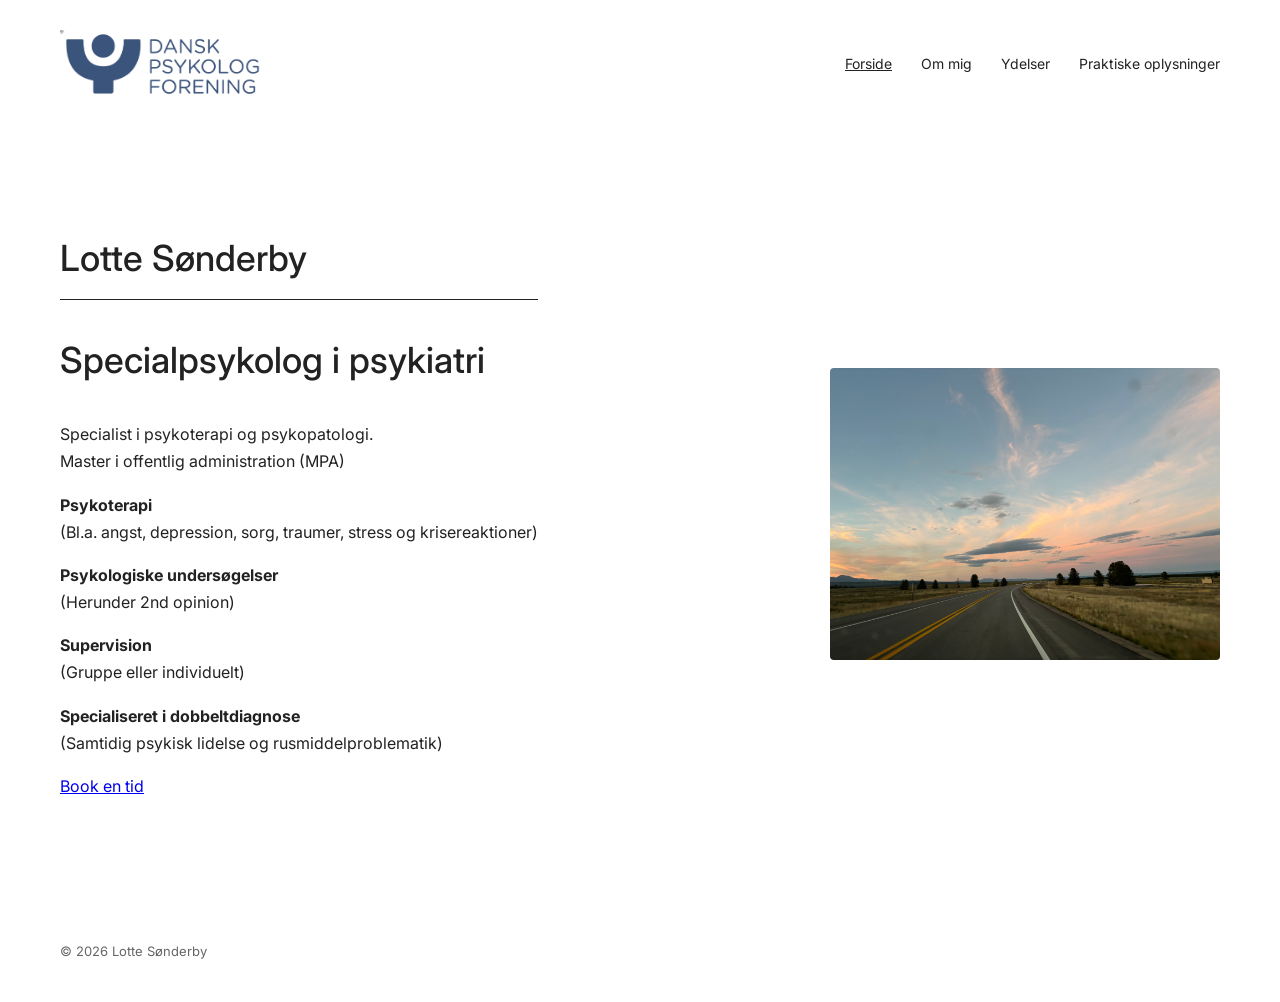
<file: index.html>
<!DOCTYPE html>
<html lang="da">
<head>
  <meta charset="UTF-8">
  <title>Forside</title>

  <link href="https://fonts.googleapis.com/css2?family=Inter:wght@300;400;500;600&display=swap" rel="stylesheet">
  <link rel="stylesheet" href="style.css">
</head>

<body>

<nav class="nav-minimal">
  <div class="nav-left">
    <img src="logo.png" alt="Logo">
  </div>

  <div class="nav-right">
    <a href="index.html" class="active">Forside</a>
    <a href="about.html">Om mig</a>
    <a href="services.html">Ydelser</a>
    <a href="contact.html">Praktiske oplysninger</a>
  </div>
</nav>

<section class="hero-minimal">

  <!-- TEXT -->
  <div class="hero-text">

    <div class="hero-name">Lotte Sønderby</div>
    <div class="hero-line"></div>

    <h1>Specialpsykolog i psykiatri</h1>

    <p>
      Specialist i psykoterapi og psykopatologi.<br>
      Master i offentlig administration (MPA)
    </p>

    <div class="hero-services">

      <p><strong>Psykoterapi</strong><br>
      (Bl.a. angst, depression, sorg, traumer, stress og krisereaktioner)</p>

      <p><strong>Psykologiske undersøgelser</strong><br>
      (Herunder 2nd opinion)</p>

      <p><strong>Supervision</strong><br>
      (Gruppe eller individuelt)</p>

      <p><strong>Specialiseret i dobbeltdiagnose</strong><br>
      (Samtidig psykisk lidelse og rusmiddelproblematik)</p>

    </div>

    <a href="contact.html" class="link-button">Book en tid</a>

  </div>

  <!-- IMAGE -->
  <div class="hero-image">
    <img src="opensky.jpg" alt="Lotte Sønderby">
  </div>

</section>

<footer class="footer-minimal">
  © 2026 Lotte Sønderby
</footer>

</body>
</html>
</file>
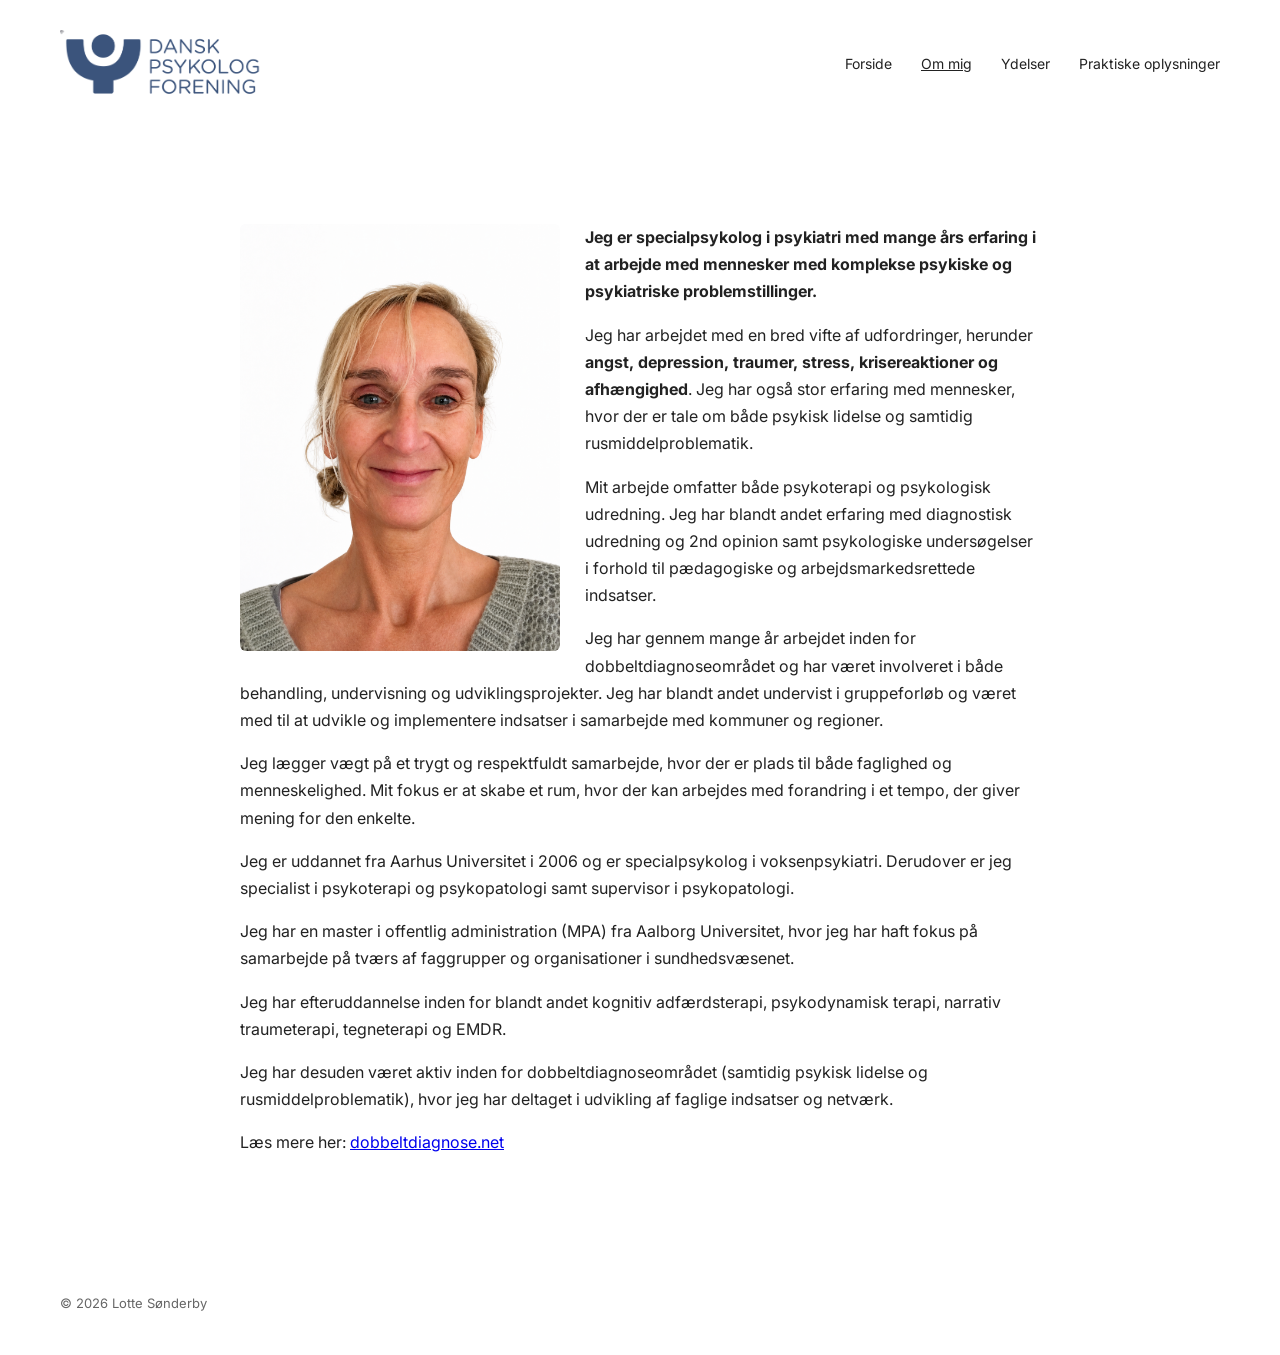
<file: about.html>
<!DOCTYPE html>
<html lang="da">
<head>
  <meta charset="UTF-8">
  <title>Om mig</title>

  <link href="https://fonts.googleapis.com/css2?family=Inter:wght@300;400;500;600&display=swap" rel="stylesheet">
  <link rel="stylesheet" href="style.css">
</head>

<body>

<nav class="nav-minimal">
  <div class="nav-left">
    <img src="logo.png" alt="Logo">
  </div>

  <div class="nav-right">
    <a href="index.html">Forside</a>
    <a href="about.html" class="active">Om mig</a>
    <a href="services.html">Ydelser</a>
    <a href="contact.html">Praktiske oplysninger</a>
  </div>
</nav>

<section class="about-wrap">

  <div class="about-content">

    <!-- IMAGE -->
<img src="psykolog1.png" class="about-img">
    <!-- TEXT -->
    <p><strong>Jeg er specialpsykolog i psykiatri med mange års erfaring i at arbejde med mennesker med komplekse psykiske og psykiatriske problemstillinger.</strong></p>

    <p>
      Jeg har arbejdet med en bred vifte af udfordringer, herunder <strong>angst, depression, traumer, stress, krisereaktioner og afhængighed</strong>. 
      Jeg har også stor erfaring med mennesker, hvor der er tale om både psykisk lidelse og samtidig rusmiddelproblematik.
    </p>

    <p>
      Mit arbejde omfatter både psykoterapi og psykologisk udredning. Jeg har blandt andet erfaring med diagnostisk udredning og 2nd opinion 
      samt psykologiske undersøgelser i forhold til pædagogiske og arbejdsmarkedsrettede indsatser.
    </p>

    <p>
      Jeg har gennem mange år arbejdet inden for dobbeltdiagnoseområdet og har været involveret i både behandling, undervisning og udviklingsprojekter. 
      Jeg har blandt andet undervist i gruppeforløb og været med til at udvikle og implementere indsatser i samarbejde med kommuner og regioner.
    </p>

    <p>
      Jeg lægger vægt på et trygt og respektfuldt samarbejde, hvor der er plads til både faglighed og menneskelighed. 
      Mit fokus er at skabe et rum, hvor der kan arbejdes med forandring i et tempo, der giver mening for den enkelte.
    </p>

    <p>
      Jeg er uddannet fra Aarhus Universitet i 2006 og er specialpsykolog i voksenpsykiatri. 
      Derudover er jeg specialist i psykoterapi og psykopatologi samt supervisor i psykopatologi.
    </p>

    <p>
      Jeg har en master i offentlig administration (MPA) fra Aalborg Universitet, hvor jeg har haft fokus på samarbejde på tværs af faggrupper og organisationer i sundhedsvæsenet.
    </p>

    <p>
      Jeg har efteruddannelse inden for blandt andet kognitiv adfærdsterapi, psykodynamisk terapi, narrativ traumeterapi, tegneterapi og EMDR.
    </p>

    <!-- DOBBELTDIAGNOSE -->
    <p>
      Jeg har desuden været aktiv inden for dobbeltdiagnoseområdet (samtidig psykisk lidelse og rusmiddelproblematik), 
      hvor jeg har deltaget i udvikling af faglige indsatser og netværk.
    </p>

    <p>
      Læs mere her: 
      <a href="https://dobbeltdiagnose.net/" target="_blank" class="link-button">
        dobbeltdiagnose.net
      </a>
    </p>

  </div>

</section>

<footer class="footer-minimal">
  © 2026 Lotte Sønderby
</footer>

</body>
</html>
</file>
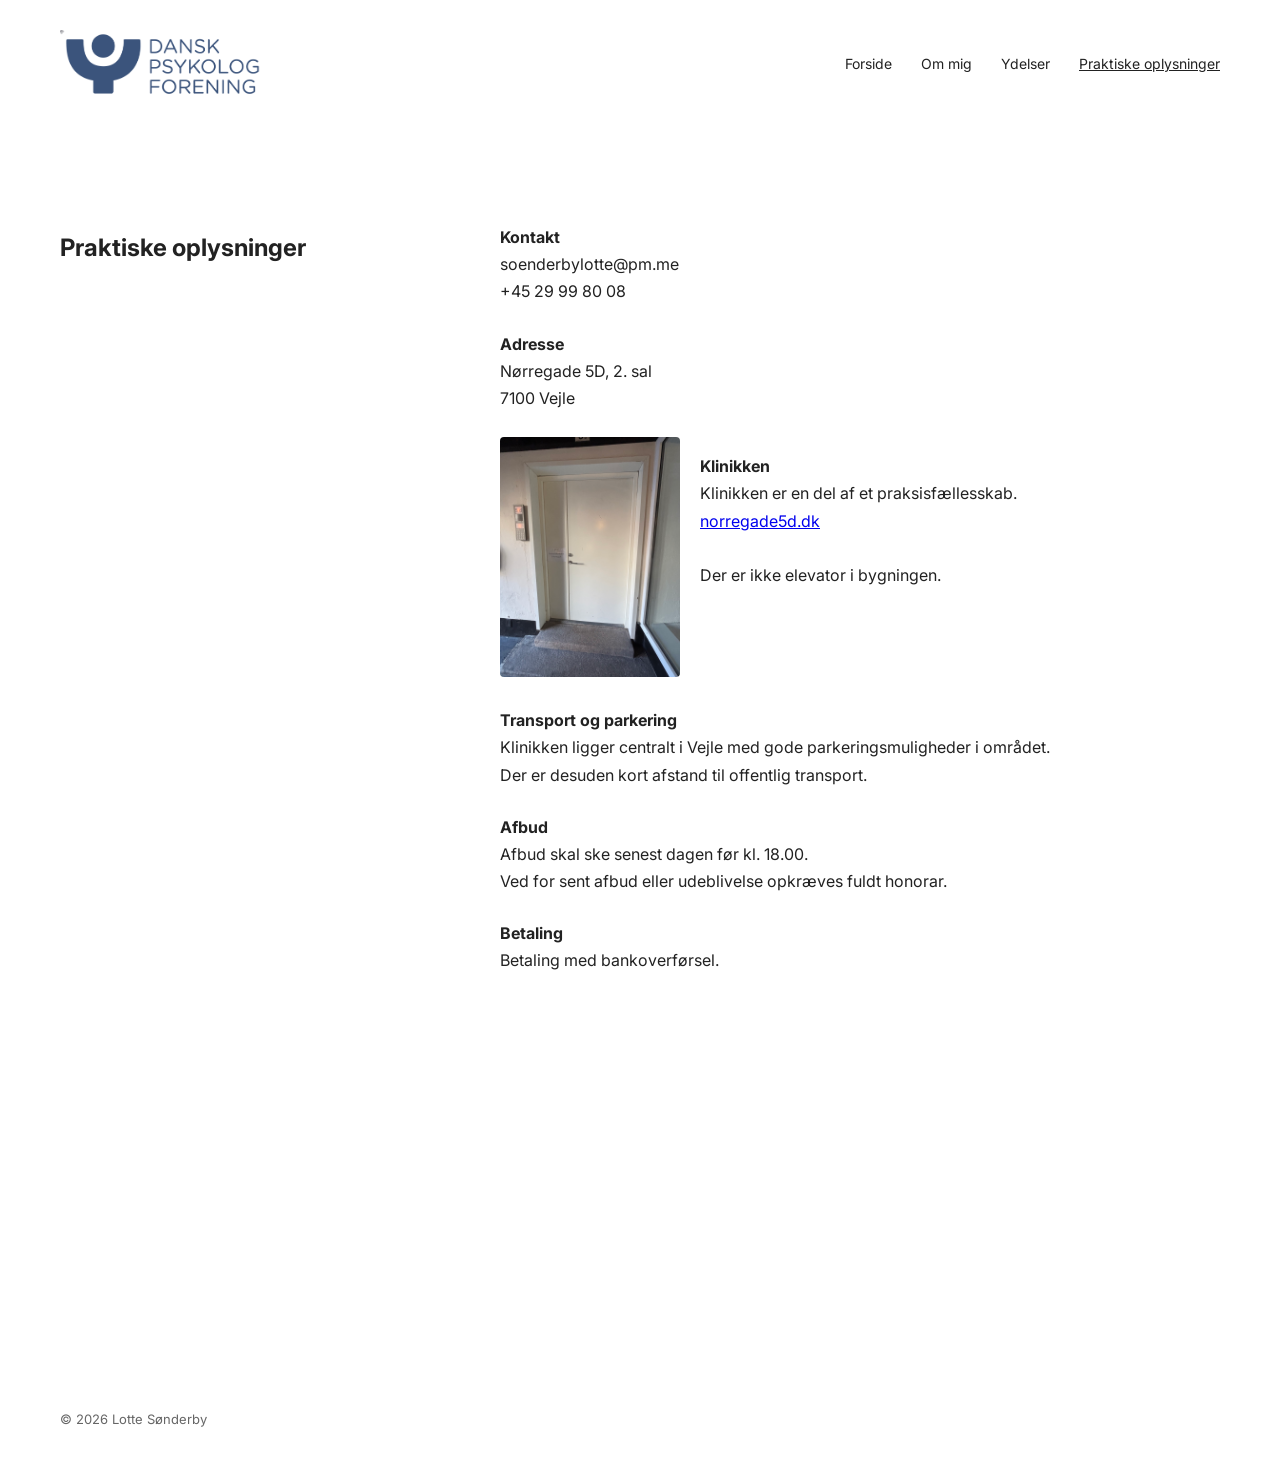
<file: contact.html>
<!DOCTYPE html>
<html lang="da">
<head>
  <meta charset="UTF-8">
  <title>Praktiske oplysninger</title>

  <link href="https://fonts.googleapis.com/css2?family=Inter:wght@300;400;500;600&display=swap" rel="stylesheet">
  <link rel="stylesheet" href="style.css">
</head>

<body>

<nav class="nav-minimal">
  <div class="nav-left">
    <img src="logo.png" alt="Logo">
  </div>

  <div class="nav-right">
    <a href="index.html">Forside</a>
    <a href="about.html">Om mig</a>
    <a href="services.html">Ydelser</a>
    <a href="contact.html" class="active">Praktiske oplysninger</a>
  </div>
</nav>

<section class="two-column">

  <div class="left-col">
    <h2>Praktiske oplysninger</h2>
  </div>

  <div class="right-col">

    <div class="contact-info">

      <p><strong>Kontakt</strong><br>
      soenderbylotte@pm.me<br>
      +45 29 99 80 08</p>

      <p><strong>Adresse</strong><br>
      Nørregade 5D, 2. sal<br>
      7100 Vejle</p>

      <!-- FIXED KLINIK SECTION -->
      <div class="klinikk-section">

        <div class="klinikk-image">
          <img src="enterance.jpg" alt="Indgang til klinik">
        </div>

        <div class="klinikk-text">
          <p><strong>Klinikken</strong><br>
          Klinikken er en del af et praksisfællesskab.<br>
          <a href="https://norregade5d.dk/" target="_blank" class="link-button">
            norregade5d.dk
          </a><br><br>
          Der er ikke elevator i bygningen.
          </p>
        </div>

      </div>

      <p><strong>Transport og parkering</strong><br>
      Klinikken ligger centralt i Vejle med gode parkeringsmuligheder i området.<br>
      Der er desuden kort afstand til offentlig transport.
      </p>

      <p><strong>Afbud</strong><br>
      Afbud skal ske senest dagen før kl. 18.00.<br>
      Ved for sent afbud eller udeblivelse opkræves fuldt honorar.
      </p>

      <p><strong>Betaling</strong><br>
      Betaling med bankoverførsel.<br>
     
      </p>

    </div>

    <!-- MAP -->
    <div class="contact-image">
      <iframe 
        src="https://www.google.com/maps?q=Nørregade+5D,+7100+Vejle&output=embed"
        width="100%" 
        height="250" 
        style="border:0; border-radius:4px;" 
        loading="lazy">
      </iframe>
    </div>

  </div>

</section>

<footer class="footer-minimal">
  © 2026 Lotte Sønderby
</footer>

</body>
</html>
</file>
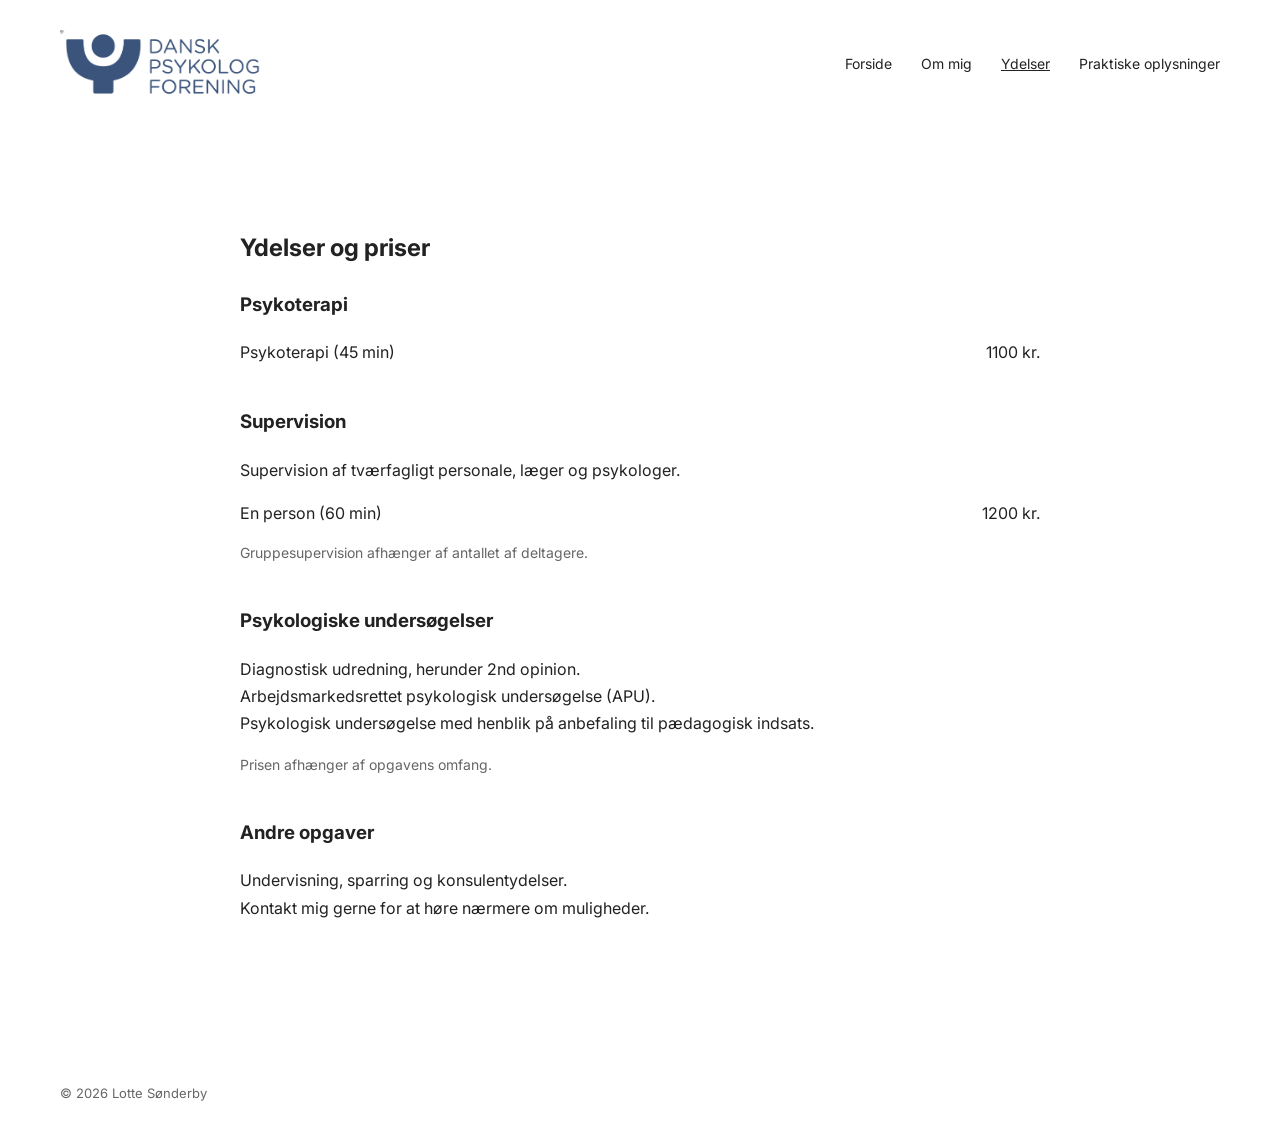
<file: services.html>
<!DOCTYPE html>
<html lang="da">
<head>
  <meta charset="UTF-8">
  <title>Ydelser og priser</title>

  <link href="https://fonts.googleapis.com/css2?family=Inter:wght@300;400;500;600&display=swap" rel="stylesheet">
  <link rel="stylesheet" href="style.css">
</head>

<body>

<nav class="nav-minimal">
  <div class="nav-left">
    <img src="logo.png" alt="Logo">
  </div>

  <div class="nav-right">
    <a href="index.html">Forside</a>
    <a href="about.html">Om mig</a>
    <a href="services.html" class="active">Ydelser</a>
    <a href="contact.html">Praktiske oplysninger</a>
  </div>
</nav>

<section class="content-minimal">

  <h2>Ydelser og priser</h2>

  <!-- PSYKOTERAPI -->
  <div class="price-section">
    <h3>Psykoterapi</h3>

    <div class="price-row">
      <span>Psykoterapi (45 min)</span>
      <span>1100 kr.</span>
    </div>
  </div>

  <!-- SUPERVISION -->
  <div class="price-section">
    <h3>Supervision</h3>

    <p>Supervision af tværfagligt personale, læger og psykologer.</p>

    <div class="price-row">
      <span>En person (60 min)</span>
      <span>1200 kr.</span>
    </div>

    <p class="price-note">
      Gruppesupervision afhænger af antallet af deltagere.
    </p>
  </div>

  <!-- UNDERSØGELSER -->
  <div class="price-section">
    <h3>Psykologiske undersøgelser</h3>

    <p>
      Diagnostisk udredning, herunder 2nd opinion.<br>
      Arbejdsmarkedsrettet psykologisk undersøgelse (APU).<br>
      Psykologisk undersøgelse med henblik på anbefaling til pædagogisk indsats.
    </p>

    <p class="price-note">
      Prisen afhænger af opgavens omfang.
    </p>
  </div>

  <!-- ANDRE OPGAVER -->
  <div class="price-section">
    <h3>Andre opgaver</h3>

    <p>
      Undervisning, sparring og konsulentydelser.<br>
      Kontakt mig gerne for at høre nærmere om muligheder.
    </p>
  </div>

</section>

<footer class="footer-minimal">
  © 2026 Lotte Sønderby
</footer>

</body>
</html>
</file>
<file: style.css>
/* ========= BASE ========= */
body {
  font-family: 'Inter', sans-serif;
  margin: 0;
  background: #ffffff;
  color: #222;
  line-height: 1.7;
}

/* Prevent images from breaking layouts */
img {
  max-width: 100%;
  height: auto;
  display: block;
}

/* ========= NAV ========= */
.nav-minimal {
  display: flex;
  justify-content: space-between;
  align-items: center;
  padding: 30px 60px;
  font-size: 14px;
}

.nav-left img {
  height: 68px;
}

.nav-right a {
  margin-left: 25px;
  text-decoration: none;
  color: #222;
}

.nav-right a.active {
  text-decoration: underline;
}

/* ========= LAYOUT ========= */
.two-column {
  display: flex;
  gap: 80px;
  padding: 80px 60px;
}

.left-col {
  flex: 1;
}

.right-col {
  flex: 2;
}

/* ========= HERO ========= */
.hero-minimal {
  display: flex;
  justify-content: space-between;
  align-items: center;
  padding: 100px 60px;
  gap: 80px;
}

.hero-text {
  max-width: 500px;
}

.hero-name,
.hero-text h1 {
  font-size: 36px;
  font-weight: 500;
}

.hero-line {
  height: 1px;
  background: #222;
  margin: 10px 0 20px 0;
}

.hero-image img {
  width: 390px;
  border-radius: 4px;
}

/* ========= ABOUT ========= */
.about-wrap {
  padding: 80px 60px;
}

.about-title {
  text-align: center;
  font-size: 28px;
  margin-bottom: 40px;
}

.about-content {
  max-width: 800px;
  margin: 0 auto;
}

/* THIS FIXES YOUR PROBLEM */
.about-image {
  float: left;
  margin: 0 30px 20px 0;
  width: 220px; /* locks container */
}

.about-image img {
  width: 100%; /* fills container only */
  border-radius: 4px;
}

/* ========= SERVICES ========= */
.content-minimal {
  max-width: 800px;
  margin: 0 auto;
  padding: 80px 20px;
}

.price-section {
  margin-bottom: 40px;
}

.price-row {
  display: flex;
  justify-content: space-between;
  margin-top: 10px;
}

.price-note {
  font-size: 14px;
  color: #666;
}

/* ========= CONTACT ========= */
.contact-info p {
  margin-bottom: 25px;
}

/* Klinikken layout */
.klinikk-section {
  display: flex;
  align-items: flex-start;
  gap: 20px;
  margin-bottom: 30px;
}

.klinikk-image {
  width: 180px; /* LOCK width */
  flex-shrink: 0;
}

.klinikk-image img {
  width: 100%;
  border-radius: 4px;
}

.klinikk-text {
  max-width: 400px;
}

/* Map */
.contact-image iframe {
  width: 100%;
  height: 250px;
  border: 0;
  border-radius: 4px;
  margin-top: 30px;
}

/* ========= FOOTER ========= */
.footer-minimal {
  padding: 40px 60px;
  font-size: 13px;
  color: #666;
}

/* ========= MOBILE ========= */
@media (max-width: 768px) {

  .nav-minimal {
    padding: 20px 30px;
  }

  .two-column,
  .hero-minimal {
    flex-direction: column;
    padding: 60px 30px;
  }

  .hero-image img {
    width: 100%;
    max-width: 320px;
  }

  /* About mobile fix */
  .about-image {
    float: none;
    margin: 0 auto 20px auto;
    width: 220px;
  }

  /* Klinikken mobile */
  .klinikk-section {
    flex-direction: column;
  }

  .klinikk-image {
    width: 220px;
  }
}/* FIX ABOUT IMAGE ONLY — SAFE PATCH */
.profile-img {
  max-width: 400px !important;
  width: 100%;
  height: auto;
  display: block;
  margin: 20px auto;
}/* ABOUT IMAGE — LEFT + TEXT WRAP (FINAL FIX) */
.about-img {
  float: left;
  max-width: 320px;
  width: 100%;
  height: auto;
  margin: 0 25px 15px 0;
  border-radius: 6px;
}

/* Clear float after text */
.about-text::after {
  content: "";
  display: block;
  clear: both;
}
</file>
